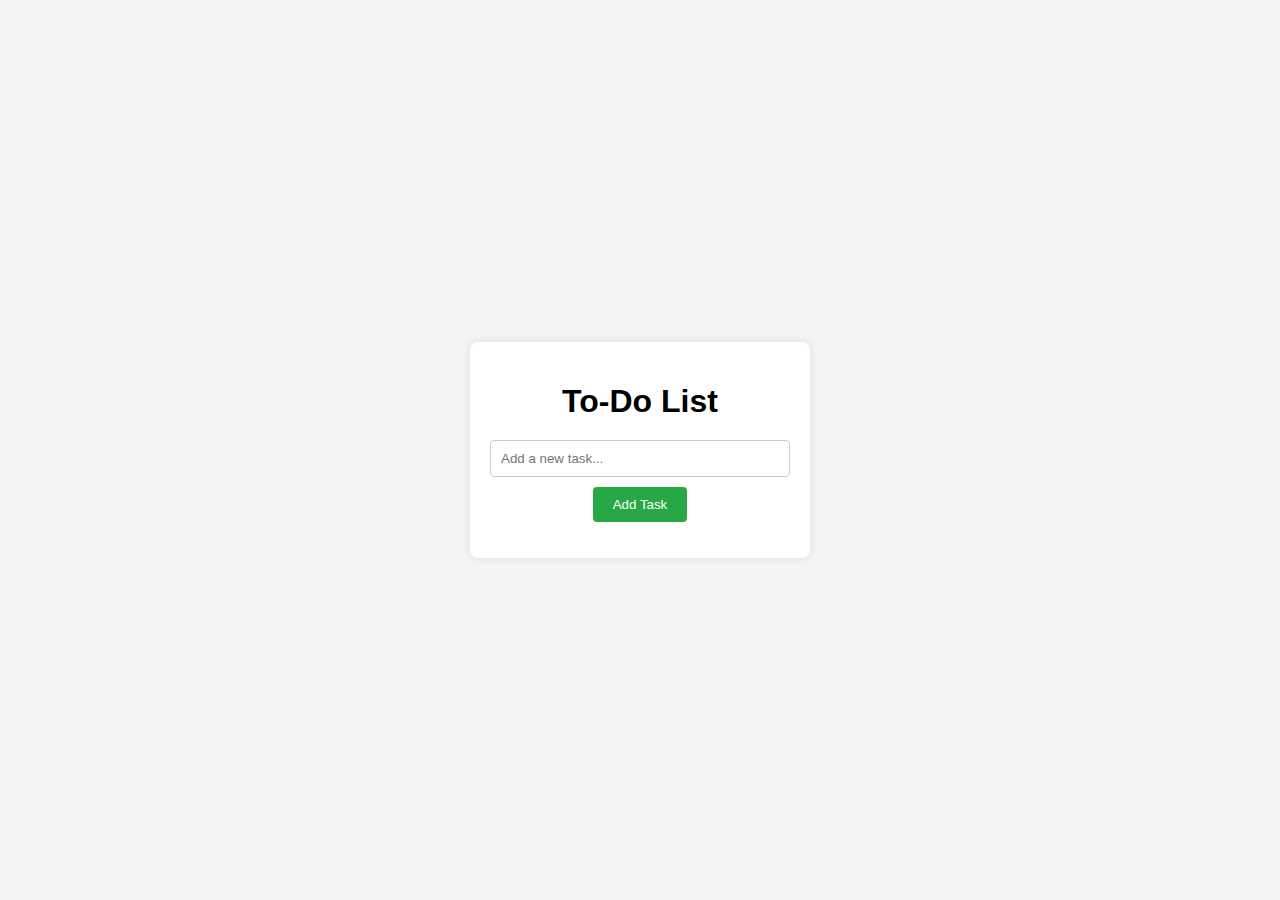
<file: index.html>
<!DOCTYPE html>
<html lang="en">
<head>
    <meta charset="UTF-8">
    <meta name="viewport" content="width=device-width, initial-scale=1.0">
    <title>To-Do List</title>
    <link rel="stylesheet" href="style.css">
</head>
<body>
    <div class="container">
        <h1>To-Do List</h1>
        <input type="text" id="taskInput" placeholder="Add a new task...">
        <button onclick="addTask()">Add Task</button>
        <ul id="taskList"></ul>
    </div>

    <script src="index.js"></script>
</body>
</html>
</file>
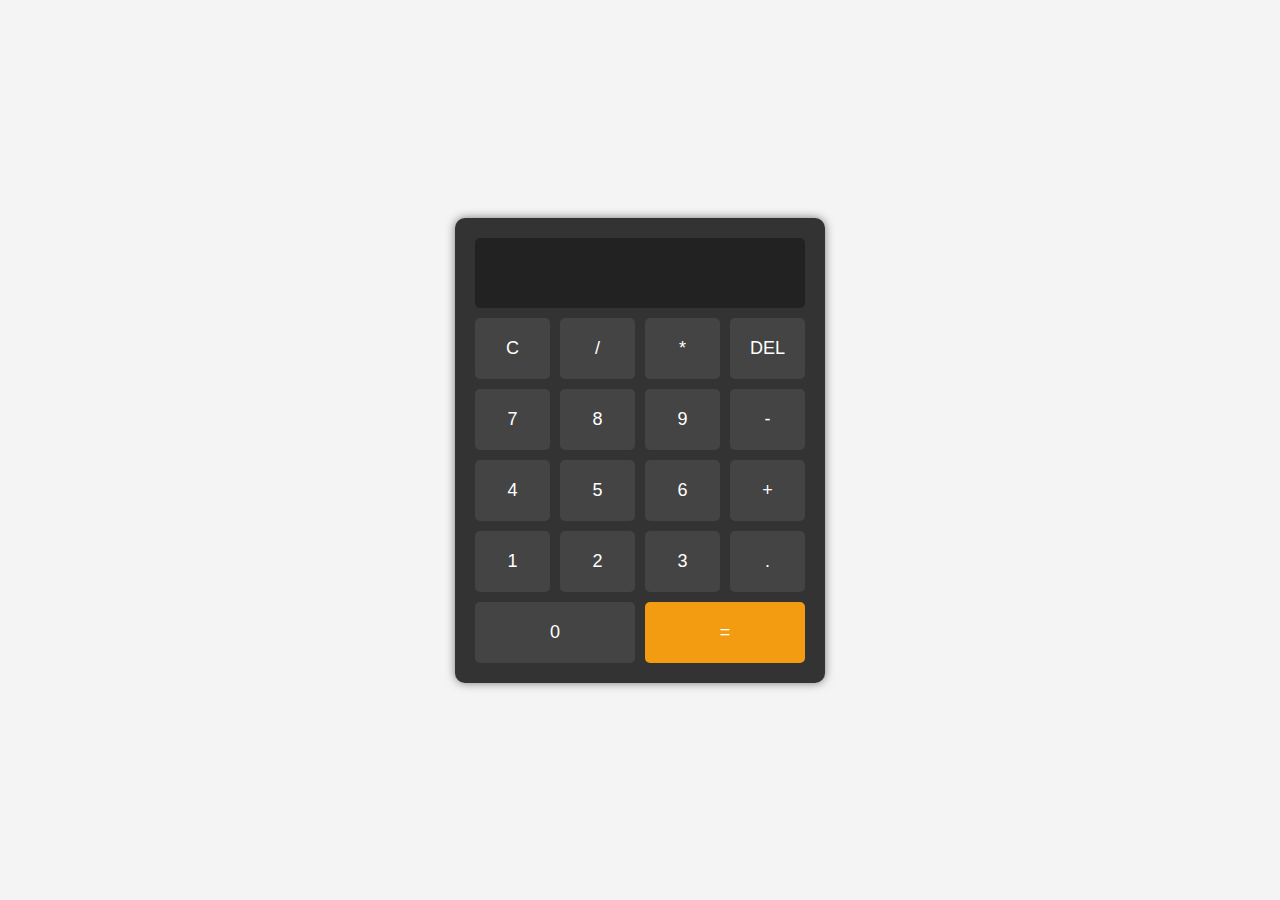
<file: calculator.html>
<!DOCTYPE html>
<html lang="en">
<head>
    <meta charset="UTF-8">
    <meta name="viewport" content="width=device-width, initial-scale=1.0">
    <title>Simple Calculator</title>
    <link rel="stylesheet" href="calculator.css">
</head>
<body>
    <div class="calculator">
        <input type="text" id="display" disabled>
        <div class="buttons">
            <button onclick="clearDisplay()">C</button>
            <button onclick="appendToDisplay('/')">/</button>
            <button onclick="appendToDisplay('*')">*</button>
            <button onclick="deleteLast()">DEL</button>
            <button onclick="appendToDisplay('7')">7</button>
            <button onclick="appendToDisplay('8')">8</button>
            <button onclick="appendToDisplay('9')">9</button>
            <button onclick="appendToDisplay('-')">-</button>
            <button onclick="appendToDisplay('4')">4</button>
            <button onclick="appendToDisplay('5')">5</button>
            <button onclick="appendToDisplay('6')">6</button>
            <button onclick="appendToDisplay('+')">+</button>
            <button onclick="appendToDisplay('1')">1</button>
            <button onclick="appendToDisplay('2')">2</button>
            <button onclick="appendToDisplay('3')">3</button>
            <button onclick="appendToDisplay('.')">.</button>
            <button onclick="appendToDisplay('0')" class="zero">0</button>
            <button onclick="calculateResult()" class="equals">=</button>
        </div>
    </div>
    <script src="calculator.js"></script>
</body>
</html>
</file>
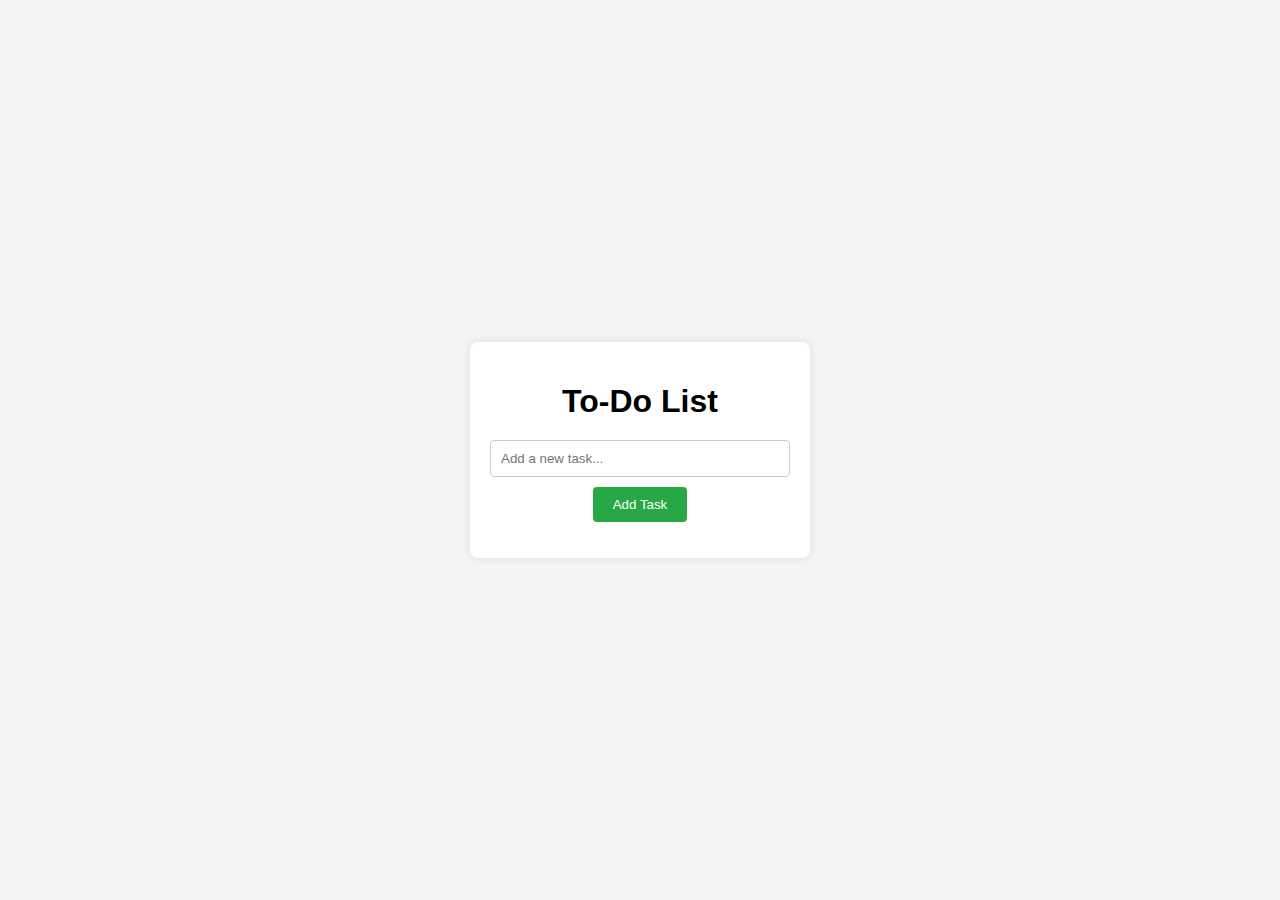
<file: Todo.html>
<!DOCTYPE html>
<html lang="en">
<head>
    <meta charset="UTF-8">
    <meta name="viewport" content="width=device-width, initial-scale=1.0">
    <title>To-Do List</title>
    <link rel="stylesheet" href="Todo.css">
</head>
<body>
    <div class="container">
        <h1>To-Do List</h1>
        <input type="text" id="taskInput" placeholder="Add a new task...">
        <button onclick="addTask()">Add Task</button>
        <ul id="taskList"></ul>
    </div>

    <script src="Todo.js"></script>
</body>
</html>
</file>
<file: style.css>
/* styles.css */
body {
    font-family: Arial, sans-serif;
    background-color: #f4f4f4;
    display: flex;
    justify-content: center;
    align-items: center;
    height: 100vh;
    margin: 0;
}

.container {
    background-color: #fff;
    padding: 20px;
    border-radius: 8px;
    box-shadow: 0 0 10px rgba(0, 0, 0, 0.1);
    width: 300px;
    text-align: center;
}

h1 {
    margin-bottom: 20px;
}

input[type="text"] {
    width: calc(100% - 22px);
    padding: 10px;
    margin-bottom: 10px;
    border: 1px solid #ccc;
    border-radius: 4px;
}

button {
    padding: 10px 20px;
    border: none;
    background-color: #28a745;
    color: white;
    border-radius: 4px;
    cursor: pointer;
}

button:hover {
    background-color: #218838;
}

ul {
    list-style-type: none;
    padding: 0;
}

li {
    background-color: #f8f9fa;
    padding: 10px;
    margin-bottom: 5px;
    border-radius: 4px;
    display: flex;
    justify-content: space-between;
    align-items: center;
}

li button {
    background-color: #f10018;
    border: none;
    color: white;
    padding: 5px 10px;
    border-radius: 4px;
    cursor: pointer;
}

li button:hover {
    background-color: #52030a;
}
</file>
<file: calculator.css>
/* styles.css */
body {
    display: flex;
    justify-content: center;
    align-items: center;
    height: 100vh;
    margin: 0;
    background-color: #f4f4f4;
    font-family: Arial, sans-serif;
}

.calculator {
    background-color: #333;
    padding: 20px;
    border-radius: 10px;
    box-shadow: 0px 0px 10px rgba(0, 0, 0, 0.5);
}

#display {
    width: 94%;
    height: 50px;
    background-color: #222;
    color: #fff;
    border: none;
    text-align: right;
    padding: 10px;
    font-size: 24px;
    border-radius: 5px;
    margin-bottom: 10px;
}

.buttons {
    display: grid;
    grid-template-columns: repeat(4, 1fr);
    gap: 10px;
}

button {
    background-color: #444;
    color: #fff;
    border: none;
    padding: 20px;
    font-size: 18px;
    border-radius: 5px;
    cursor: pointer;
    transition: background-color 0.3s;
}

button:hover {
    background-color: #555;
}

.equals {
    grid-column: span 2;
    background-color: #f39c12;
}

.equals:hover {
    background-color: #e67e22;
}

.zero {
    grid-column: span 2;
}
</file>
<file: Todo.css>
/* styles.css */
body {
    font-family: Arial, sans-serif;
    background-color: #f4f4f4;
    display: flex;
    justify-content: center;
    align-items: center;
    height: 100vh;
    margin: 0;
}

.container {
    background-color: #fff;
    padding: 20px;
    border-radius: 8px;
    box-shadow: 0 0 10px rgba(0, 0, 0, 0.1);
    width: 300px;
    text-align: center;
}

h1 {
    margin-bottom: 20px;
}

input[type="text"] {
    width: calc(100% - 22px);
    padding: 10px;
    margin-bottom: 10px;
    border: 1px solid #ccc;
    border-radius: 4px;
}

button {
    padding: 10px 20px;
    border: none;
    background-color: #28a745;
    color: white;
    border-radius: 4px;
    cursor: pointer;
}

button:hover {
    background-color: #218838;
}

ul {
    list-style-type: none;
    padding: 0;
}

li {
    background-color: #f8f9fa;
    padding: 10px;
    margin-bottom: 5px;
    border-radius: 4px;
    display: flex;
    justify-content: space-between;
    align-items: center;
}

li button {
    background-color: #f10018;
    border: none;
    color: white;
    padding: 5px 10px;
    border-radius: 4px;
    cursor: pointer;
}

li button:hover {
    background-color: #52030a;
}
</file>
